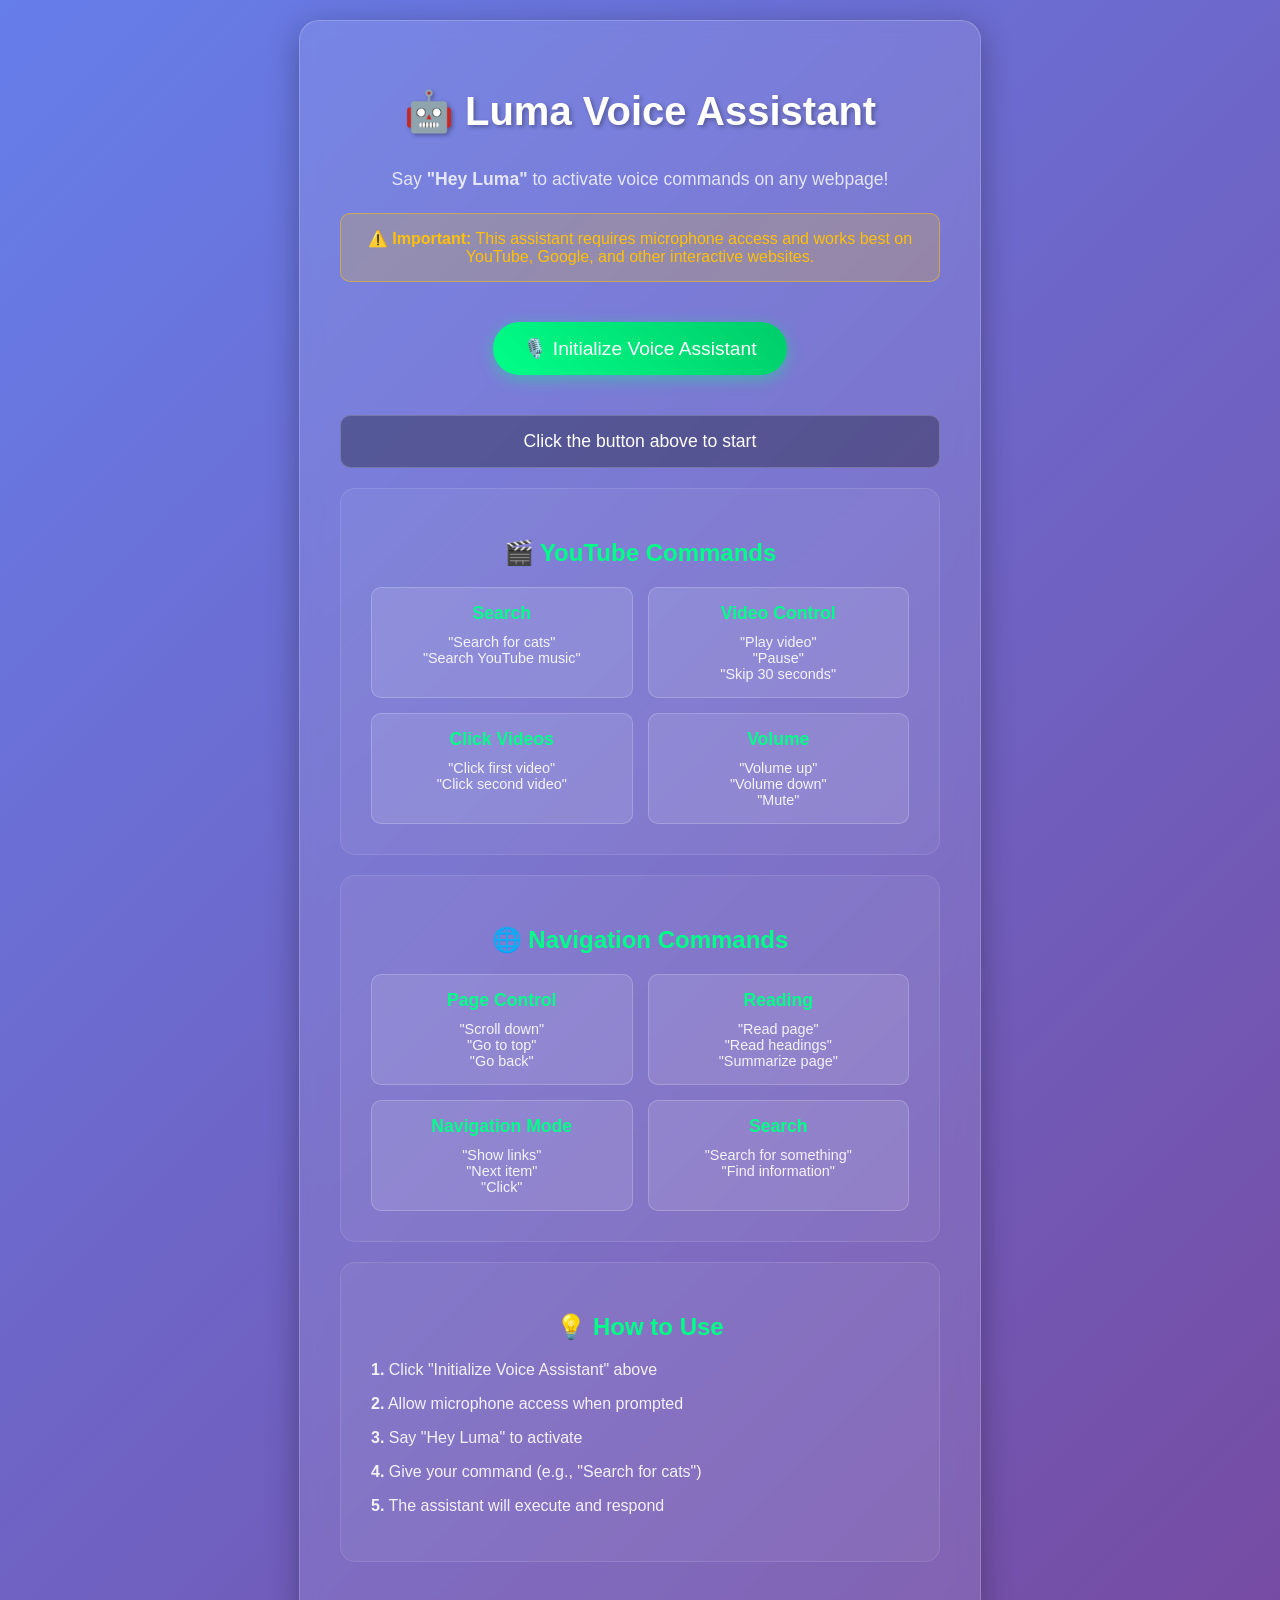
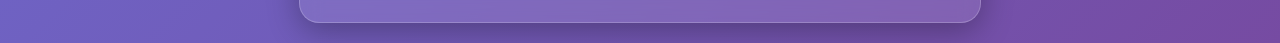
<file: demo.html>
<!DOCTYPE html>
<html lang="en">
  <head>
    <meta charset="UTF-8" />
    <meta name="viewport" content="width=device-width, initial-scale=1.0" />
    <title>Luma Voice Assistant</title>
    <style>
      body {
        font-family: "Segoe UI", Tahoma, Geneva, Verdana, sans-serif;
        background: linear-gradient(135deg, #667eea 0%, #764ba2 100%);
        margin: 0;
        padding: 20px;
        min-height: 100vh;
        display: flex;
        flex-direction: column;
        align-items: center;
        justify-content: center;
      }

      .container {
        background: rgba(255, 255, 255, 0.1);
        backdrop-filter: blur(10px);
        border-radius: 20px;
        padding: 40px;
        text-align: center;
        box-shadow: 0 8px 32px rgba(0, 0, 0, 0.3);
        border: 1px solid rgba(255, 255, 255, 0.2);
        max-width: 600px;
      }

      h1 {
        color: white;
        margin-bottom: 30px;
        font-size: 2.5em;
        text-shadow: 2px 2px 4px rgba(0, 0, 0, 0.3);
      }

      .demo-section {
        background: rgba(255, 255, 255, 0.05);
        border-radius: 15px;
        padding: 30px;
        margin: 20px 0;
        border: 1px solid rgba(255, 255, 255, 0.1);
      }

      .demo-section h2 {
        color: #00ff88;
        margin-bottom: 20px;
        font-size: 1.5em;
      }

      .command-list {
        display: grid;
        grid-template-columns: repeat(auto-fit, minmax(200px, 1fr));
        gap: 15px;
        margin-top: 20px;
      }

      .command-card {
        background: rgba(255, 255, 255, 0.1);
        border-radius: 10px;
        padding: 15px;
        border: 1px solid rgba(255, 255, 255, 0.2);
        transition: all 0.3s ease;
      }

      .command-card:hover {
        background: rgba(255, 255, 255, 0.2);
        transform: translateY(-2px);
      }

      .command-card h3 {
        color: #00ff88;
        margin: 0 0 10px 0;
        font-size: 1.1em;
      }

      .command-card p {
        color: rgba(255, 255, 255, 0.9);
        margin: 0;
        font-size: 0.9em;
      }

      .activate-btn {
        background: linear-gradient(45deg, #00ff88, #00cc6a);
        color: white;
        border: none;
        padding: 15px 30px;
        font-size: 1.2em;
        border-radius: 50px;
        cursor: pointer;
        transition: all 0.3s ease;
        box-shadow: 0 4px 15px rgba(0, 255, 136, 0.4);
        margin: 20px;
      }

      .activate-btn:hover {
        transform: translateY(-2px);
        box-shadow: 0 6px 20px rgba(0, 255, 136, 0.6);
      }

      .status-display {
        color: white;
        font-size: 1.1em;
        margin: 20px 0;
        padding: 15px;
        background: rgba(0, 0, 0, 0.3);
        border-radius: 10px;
        border: 1px solid rgba(255, 255, 255, 0.2);
      }

      .instructions {
        color: rgba(255, 255, 255, 0.8);
        font-size: 1.1em;
        line-height: 1.6;
        margin: 20px 0;
      }

      .warning {
        background: rgba(255, 193, 7, 0.2);
        border: 1px solid rgba(255, 193, 7, 0.5);
        border-radius: 10px;
        padding: 15px;
        margin: 20px 0;
        color: #ffc107;
      }
    </style>
  </head>
  <body>
    <div class="container">
      <h1>🤖 Luma Voice Assistant</h1>

      <div class="instructions">
        <p>
          Say <strong>"Hey Luma"</strong> to activate voice commands on any
          webpage!
        </p>
      </div>

      <div class="warning">
        <strong>⚠️ Important:</strong> This assistant requires microphone access
        and works best on YouTube, Google, and other interactive websites.
      </div>

      <button class="activate-btn" onclick="initializeVoiceAssistant()">
        🎙️ Initialize Voice Assistant
      </button>

      <div class="status-display" id="main-status">
        Click the button above to start
      </div>

      <div class="demo-section">
        <h2>🎬 YouTube Commands</h2>
        <div class="command-list">
          <div class="command-card">
            <h3>Search</h3>
            <p>"Search for cats"<br />"Search YouTube music"</p>
          </div>
          <div class="command-card">
            <h3>Video Control</h3>
            <p>"Play video"<br />"Pause"<br />"Skip 30 seconds"</p>
          </div>
          <div class="command-card">
            <h3>Click Videos</h3>
            <p>"Click first video"<br />"Click second video"</p>
          </div>
          <div class="command-card">
            <h3>Volume</h3>
            <p>"Volume up"<br />"Volume down"<br />"Mute"</p>
          </div>
        </div>
      </div>

      <div class="demo-section">
        <h2>🌐 Navigation Commands</h2>
        <div class="command-list">
          <div class="command-card">
            <h3>Page Control</h3>
            <p>"Scroll down"<br />"Go to top"<br />"Go back"</p>
          </div>
          <div class="command-card">
            <h3>Reading</h3>
            <p>"Read page"<br />"Read headings"<br />"Summarize page"</p>
          </div>
          <div class="command-card">
            <h3>Navigation Mode</h3>
            <p>"Show links"<br />"Next item"<br />"Click"</p>
          </div>
          <div class="command-card">
            <h3>Search</h3>
            <p>"Search for something"<br />"Find information"</p>
          </div>
        </div>
      </div>

      <div class="demo-section">
        <h2>💡 How to Use</h2>
        <div style="text-align: left; color: rgba(255, 255, 255, 0.9)">
          <p><strong>1.</strong> Click "Initialize Voice Assistant" above</p>
          <p><strong>2.</strong> Allow microphone access when prompted</p>
          <p><strong>3.</strong> Say "Hey Luma" to activate</p>
          <p><strong>4.</strong> Give your command (e.g., "Search for cats")</p>
          <p><strong>5.</strong> The assistant will execute and respond</p>
        </div>
      </div>
    </div>

    <script>
      let isAwake = false;
      let isListening = false;
      let hasAnnouncedMicReady = false;
      let currentElements = [];
      let isNavigationMode = false;
      let currentFocusIndex = 0;
      let sessionStarted = false;
      let consecutiveFailures = 0;

      const wakePhrases = [
        "hey luma",
        "hey looma",
        "hey luna",
        "hey luma ai",
        "luma",
        "looma",
        "luna",
        "luma ai",
        "hey assistant",
        "hey voice",
        "assistant",
        "voice",
        "hey",
        "hey there",
        "listen",
        "wake up",
        "activate",
        "computer",
        "ai",
        "start",
      ];

      let wakeRecognizer, commandRecognizer, typeRecognizer, actionRecognizer;

      // Enhanced Status Bar with Visual Feedback
      function createStatusBar() {
        const bar = document.createElement("div");
        bar.id = "voice-status-bar";
        bar.style.cssText = `
                position: fixed;
                bottom: 20px;
                left: 20px;
                z-index: 999999;
                padding: 12px 16px;
                background: linear-gradient(135deg, #1a1a1a 0%, #2d2d2d 100%);
                color: #00ff88;
                border-radius: 12px;
                font-family: 'Segoe UI', Arial, sans-serif;
                font-size: 14px;
                font-weight: 500;
                box-shadow: 0 8px 32px rgba(0, 255, 136, 0.3);
                border: 1px solid rgba(0, 255, 136, 0.2);
                backdrop-filter: blur(10px);
                transition: all 0.3s ease;
                min-width: 200px;
            `;
        bar.innerHTML = `
                <div style="display: flex; align-items: center; gap: 8px;">
                    <div id="status-icon" style="font-size: 16px;">🤖</div>
                    <div id="status-text">Initializing...</div>
                </div>
            `;
        document.body.appendChild(bar);
        return bar;
      }

      let statusBar;
      function updateStatusBar(text, icon = "🤖") {
        if (!statusBar) return;
        const iconEl = statusBar.querySelector("#status-icon");
        const textEl = statusBar.querySelector("#status-text");
        if (iconEl) iconEl.textContent = icon;
        if (textEl) textEl.textContent = text;
        console.log("📢 Status:", text);

        // Update main status display
        const mainStatus = document.getElementById("main-status");
        if (mainStatus) {
          mainStatus.textContent = text;
        }
      }

      // Visual Highlighting System
      function highlightElement(element, color = "#00ff88") {
        if (!element) return;
        element.style.outline = `3px solid ${color}`;
        element.style.outlineOffset = "2px";
        element.style.backgroundColor = `${color}20`;
        element.style.transition = "all 0.3s ease";
      }

      function clearHighlights() {
        document.querySelectorAll("*").forEach((el) => {
          el.style.outline = "";
          el.style.outlineOffset = "";
          el.style.backgroundColor = "";
        });
      }

      // Smart Element Detection
      function getInteractiveElements() {
        const selectors = [
          "a[href]",
          "button",
          "input",
          "textarea",
          "select",
          '[role="button"]',
          '[role="link"]',
          '[role="tab"]',
          "[onclick]",
          "[tabindex]",
          ".btn",
          ".button",
          "h1",
          "h2",
          "h3",
          "h4",
          "h5",
          "h6",
          '[data-testid*="button"]',
          '[data-testid*="link"]',
          // YouTube specific selectors
          "#video-title",
          ".ytd-video-renderer",
          ".ytd-rich-item-renderer",
          ".ytp-play-button",
          ".ytp-fullscreen-button",
          ".ytp-volume-slider",
        ];

        return Array.from(document.querySelectorAll(selectors.join(", ")))
          .filter((el) => {
            const rect = el.getBoundingClientRect();
            return (
              rect.width > 0 &&
              rect.height > 0 &&
              window.getComputedStyle(el).visibility !== "hidden" &&
              window.getComputedStyle(el).display !== "none"
            );
          })
          .sort((a, b) => {
            const aRect = a.getBoundingClientRect();
            const bRect = b.getBoundingClientRect();
            return aRect.top - bRect.top || aRect.left - bRect.left;
          });
      }

      // Enhanced Speech with Emotion
      function speak(text, callback, emotion = "neutral") {
        console.log("🗣️ Speaking:", text);
        updateStatusBar(text, "🔊");

        const utterance = new SpeechSynthesisUtterance(text);
        utterance.lang = "en-US";
        utterance.rate = 0.9;
        utterance.pitch =
          emotion === "success" ? 1.2 : emotion === "error" ? 0.8 : 1.0;
        utterance.volume = 0.8;

        utterance.onend = () => {
          updateStatusBar(
            isAwake
              ? "Listening for command..."
              : "Say 'Hey Luma' to activate",
            isAwake ? "🎤" : "😴"
          );
          callback && callback();
        };

        speechSynthesis.cancel();
        speechSynthesis.speak(utterance);
      }

      // Optimized Speech Recognition
      function createRecognizer(onResult, onEnd) {
        const recog = new webkitSpeechRecognition();
        recog.continuous = false;
        recog.interimResults = false;
        recog.lang = "en-US";
        recog.maxAlternatives = 1;

        recog.onresult = (event) => {
          const text = event.results[0][0].transcript.trim().toLowerCase();
          console.log("🎧 Heard:", text);
          updateStatusBar("Heard: " + text, "🎧");
          onResult(text);
        };

        recog.onstart = () => {
          isListening = true;
          consecutiveFailures = 0;
          updateStatusBar("Listening...", "🎙️");
          console.log("🎤 Mic started");
        };

        recog.onerror = (e) => {
          console.warn("❌ Error:", e.error);
          consecutiveFailures++;

          if (e.error === "aborted") {
            return;
          }

          if (e.error === "no-speech") {
            updateStatusBar("No speech detected, listening again...", "❓");
          } else if (e.error === "network") {
            updateStatusBar("Network error, retrying...", "⚠️");
          } else {
            updateStatusBar("Mic error: " + e.error, "⚠️");
          }

          if (consecutiveFailures < 3) {
            setTimeout(() => {
              if (!isListening) {
                if (isAwake) listenForCommand();
                else listenForWakeWord();
              }
            }, 1000);
          } else {
            speak("Multiple mic errors. Please refresh the page.");
          }
        };

        recog.onend = () => {
          isListening = false;
          console.log("🎤 Mic ended");
          setTimeout(() => {
            if (!isListening) {
              if (isAwake) listenForCommand();
              else listenForWakeWord();
            }
          }, 100);
        };

        return recog;
      }

      // Wake Word Detection
      function listenForWakeWord() {
        if (isListening) return;

        updateStatusBar(
          sessionStarted
            ? "Ready - Say 'Hey Luma'"
            : "Say 'Hey Luma' to activate",
          "😴"
        );

        wakeRecognizer = createRecognizer((text) => {
          console.log("🔍 Checking wake phrase:", text);

          const isWakePhrase = wakePhrases.some((phrase) => {
            if (text.includes(phrase)) return true;

            const phraseWords = phrase.split(" ");
            const textWords = text.split(" ");
            const matchCount = phraseWords.filter((word) =>
              textWords.some(
                (textWord) => textWord.includes(word) || word.includes(textWord)
              )
            ).length;

            return matchCount >= Math.ceil(phraseWords.length * 0.5);
          });

          if (isWakePhrase) {
            console.log("✅ Wake phrase detected!");
            isAwake = true;
            sessionStarted = true;
            speak(
              "Ready! What can I help you with?",
              () => listenForCommand(),
              "success"
            );
          } else {
            console.log("❌ Not a wake phrase");
          }
        });

        try {
          wakeRecognizer.start();
        } catch (e) {
          console.warn("Wake start error:", e);
        }
      }

      // Command Processing
      function handleCommand(cmd) {
        cmd = cmd.toLowerCase();

        setTimeout(() => {
          isAwake = false;
        }, 500);

        if (cmd.includes("hello") || cmd.includes("hi")) {
          speak("Hello! How can I help you today?");
        } else if (cmd.includes("time")) {
          const now = new Date();
          speak(`The time is ${now.toLocaleTimeString()}`);
        } else if (cmd.includes("date")) {
          const now = new Date();
          speak(`Today is ${now.toLocaleDateString()}`);
        } else if (cmd.includes("help")) {
          speak(
            "I can help you navigate websites, search for content, read pages, and control media. Try saying 'search for something' or 'read page'."
          );
        } else if (cmd.includes("add more")) {
          speak("Adding more. Go ahead.", () => listenForQuery(true));
        } else if (cmd.includes("test")) {
          speak("Voice assistant is working perfectly!");
        } else {
          speak(
            "I heard you say: " +
              cmd +
              ". This is a demo - full functionality works on actual websites like YouTube and Google."
          );
        }
      }

      function listenForCommand() {
        if (isListening) return;
        commandRecognizer = createRecognizer((cmd) => {
          handleCommand(cmd);
        });

        try {
          commandRecognizer.start();
        } catch (e) {
          console.warn("Command start error:", e);
        }
      }

      // Add activation button functionality
      function addActivationButton() {
        const button = document.createElement("button");
        button.id = "voice-activation-btn";
        button.innerHTML = "🎙️ Activate Voice";
        button.style.cssText = `
                position: fixed;
                top: 20px;
                right: 20px;
                z-index: 999999;
                padding: 12px 20px;
                background: linear-gradient(45deg, #00ff88, #00cc6a);
                color: white;
                border: none;
                border-radius: 25px;
                font-size: 14px;
                font-weight: 500;
                cursor: pointer;
                box-shadow: 0 4px 15px rgba(0, 255, 136, 0.4);
                transition: all 0.3s ease;
            `;

        button.onclick = () => {
          if (!sessionStarted) {
            initializeVoiceAssistant();
          } else {
            isAwake = true;
            speak("Voice activated! What can I help you with?", () =>
              listenForCommand()
            );
          }
        };

        document.body.appendChild(button);
      }

      // Initialize function
      function initializeVoiceAssistant() {
        if (!("webkitSpeechRecognition" in window)) {
          alert(
            "Speech recognition not supported in this browser. Please use Chrome or Edge."
          );
          return;
        }

        console.log("🚀 Initializing Luma Voice Assistant...");

        // Create status bar if it doesn't exist
        if (!statusBar) {
          statusBar = createStatusBar();
        }

        updateStatusBar("Starting voice assistant...", "🔄");

        // Add activation button for other pages
        addActivationButton();

        // Start listening for wake word
        setTimeout(() => {
          listenForWakeWord();
          updateStatusBar("Ready! Say 'Hey Luma' to activate", "😴");
          speak(
            "Luma initialized! Say 'Hey Luma' to activate voice commands.",
            null,
            "success"
          );
        }, 1000);
      }

      // Auto-initialize when page loads
      window.addEventListener("load", () => {
        console.log("🎯 Luma Voice Assistant loaded");
        updateStatusBar("Click 'Initialize Voice Assistant' to start", "🎯");
      });

      // Cleanup on page unload
      window.addEventListener("beforeunload", () => {
        if (wakeRecognizer) wakeRecognizer.abort();
        if (commandRecognizer) commandRecognizer.abort();
        if (typeRecognizer) typeRecognizer.abort();
        speechSynthesis.cancel();
      });
    </script>
  </body>
</html>
</file>
